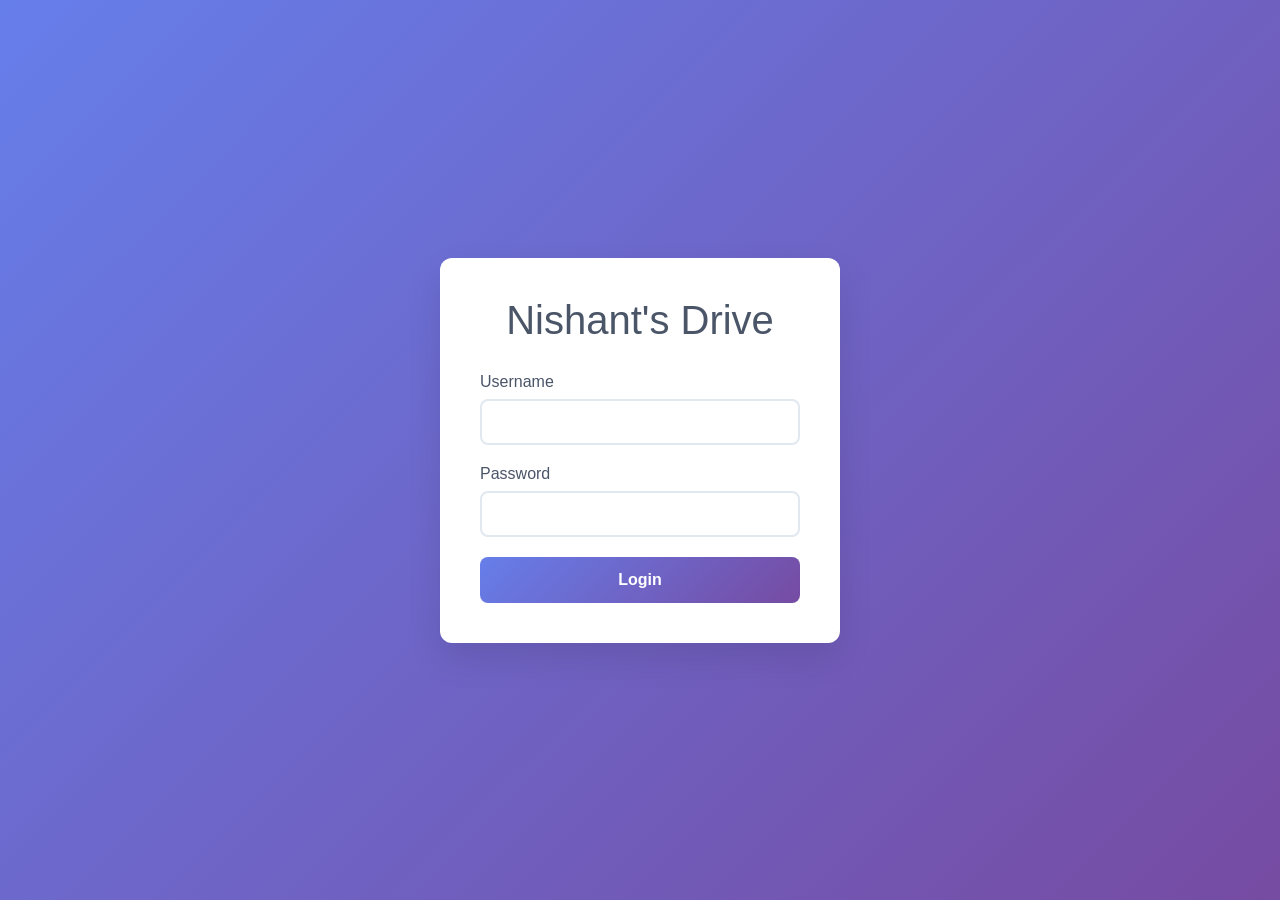
<file: dashboard.html>
﻿<!DOCTYPE html>
<html lang="en">
<head>
    <meta charset="UTF-8">
    <meta name="viewport" content="width=device-width, initial-scale=1.0">
    <title>My Drive - Simple Version</title>
    <link rel="stylesheet" href="styles.css">
</head>
<body>
    <div class="dashboard-container">
        <header class="dashboard-header">
            <div class="header-left">
                <h1>Nishant's Drive (Digital Home)</h1>
                <div id="storageInfo" class="storage-info"></div>
            </div>
            <button id="logoutBtn" class="logout-btn">Logout</button>
        </header>
        
        <div class="dashboard-content">
            <div class="upload-section">
                <h2>Upload Files</h2>
                <div class="upload-box" id="uploadBox">
                    <div class="drop-zone" id="dropZone">
                        <div class="drop-zone-content">
                            <div class="drop-icon">📁</div>
                            <p>Drag and drop files here or click to browse</p>
                            <input type="file" id="fileInput" multiple style="display: none;">
                        </div>
                    </div>
                    <button id="uploadBtn" class="upload-btn">Upload</button>
                </div>
                <div id="uploadStatus" class="upload-status"></div>
                <div id="uploadProgress" class="upload-progress" style="display: none;">
                    <div class="progress-bar">
                        <div class="progress-fill" id="progressFill"></div>
                    </div>
                    <div class="progress-text" id="progressText">0%</div>
                </div>
            </div>
            
            <div class="files-section">
                <div class="files-header">
                    <h2>My Files</h2>
                    <div class="search-box">
                        <input type="text" id="searchInput" placeholder="Search files..." class="search-input">
                        <button id="clearSearch" class="clear-search-btn" style="display: none;">×</button>
                    </div>
                </div>
                <div id="filesList" class="files-list">
                    <p class="no-files">No files uploaded yet</p>
                </div>
            </div>
        </div>
    </div>

    <script src="script.js"></script>
</body>
</html>
</file>
<file: styles.css>
﻿/* Reset and base styles */
* {
    margin: 0;
    padding: 0;
    box-sizing: border-box;
}

body {
    font-family: 'Segoe UI', Tahoma, Geneva, Verdana, sans-serif;
    background: linear-gradient(135deg, #667eea 0%, #764ba2 100%);
    min-height: 100vh;
    color: #333;
}

/* Login Page Styles */
.container {
    display: flex;
    justify-content: center;
    align-items: center;
    min-height: 100vh;
    padding: 20px;
}

.login-container {
    background: white;
    padding: 40px;
    border-radius: 12px;
    box-shadow: 0 15px 35px rgba(0, 0, 0, 0.1);
    width: 100%;
    max-width: 400px;
    text-align: center;
}

.login-container h1 {
    color: #4a5568;
    margin-bottom: 30px;
    font-size: 2.5rem;
    font-weight: 300;
}

.login-form {
    display: flex;
    flex-direction: column;
    gap: 20px;
}

.form-group {
    text-align: left;
}

.form-group label {
    display: block;
    margin-bottom: 8px;
    color: #4a5568;
    font-weight: 500;
}

.form-group input {
    width: 100%;
    padding: 12px 16px;
    border: 2px solid #e2e8f0;
    border-radius: 8px;
    font-size: 16px;
    transition: border-color 0.3s ease;
}

.form-group input:focus {
    outline: none;
    border-color: #667eea;
}

.login-btn {
    background: linear-gradient(135deg, #667eea 0%, #764ba2 100%);
    color: white;
    border: none;
    padding: 14px 24px;
    border-radius: 8px;
    font-size: 16px;
    font-weight: 600;
    cursor: pointer;
    transition: transform 0.2s ease;
}

.login-btn:hover {
    transform: translateY(-2px);
}

/* Dashboard Styles */
.dashboard-container {
    min-height: 100vh;
    background: #f7fafc;
}

.dashboard-header {
    background: white;
    padding: 20px 40px;
    box-shadow: 0 2px 10px rgba(0, 0, 0, 0.1);
    display: flex;
    justify-content: space-between;
    align-items: center;
}

.header-left {
    display: flex;
    flex-direction: column;
    gap: 8px;
}

.storage-info {
    font-size: 0.9rem;
    color: #718096;
}

.storage-bar {
    width: 200px;
    height: 6px;
    background: #e2e8f0;
    border-radius: 3px;
    overflow: hidden;
    margin-bottom: 4px;
}

.storage-fill {
    height: 100%;
    background: linear-gradient(135deg, #48bb78 0%, #38a169 100%);
    transition: width 0.3s ease;
}

.storage-text {
    font-size: 0.8rem;
    color: #a0aec0;
}

.dashboard-header h1 {
    color: #4a5568;
    font-size: 2rem;
    font-weight: 300;
}

.logout-btn {
    background: #e53e3e;
    color: white;
    border: none;
    padding: 10px 20px;
    border-radius: 6px;
    cursor: pointer;
    font-weight: 500;
    transition: background-color 0.3s ease;
}

.logout-btn:hover {
    background: #c53030;
}

.dashboard-content {
    padding: 40px;
    max-width: 1200px;
    margin: 0 auto;
    display: grid;
    grid-template-columns: 1fr 1fr;
    gap: 40px;
}

.upload-section, .files-section {
    background: white;
    padding: 30px;
    border-radius: 12px;
    box-shadow: 0 4px 15px rgba(0, 0, 0, 0.1);
}

.upload-section h2, .files-section h2 {
    color: #4a5568;
    margin-bottom: 20px;
    font-size: 1.5rem;
    font-weight: 500;
}

.files-header {
    display: flex;
    justify-content: space-between;
    align-items: center;
    margin-bottom: 20px;
    flex-wrap: wrap;
    gap: 15px;
}

.search-box {
    position: relative;
    display: flex;
    align-items: center;
}

.search-input {
    padding: 8px 12px;
    border: 2px solid #e2e8f0;
    border-radius: 6px;
    font-size: 14px;
    width: 200px;
    transition: border-color 0.3s ease;
}

.search-input:focus {
    outline: none;
    border-color: #667eea;
}

.clear-search-btn {
    position: absolute;
    right: 8px;
    background: #a0aec0;
    color: white;
    border: none;
    border-radius: 50%;
    width: 20px;
    height: 20px;
    cursor: pointer;
    font-size: 14px;
    line-height: 1;
    display: flex;
    align-items: center;
    justify-content: center;
}

.clear-search-btn:hover {
    background: #718096;
}

.upload-box {
    display: flex;
    flex-direction: column;
    gap: 15px;
    margin-bottom: 20px;
}

.drop-zone {
    border: 2px dashed #cbd5e0;
    border-radius: 8px;
    background: #f7fafc;
    cursor: pointer;
    transition: all 0.3s ease;
    min-height: 120px;
    display: flex;
    align-items: center;
    justify-content: center;
}

.drop-zone:hover {
    border-color: #667eea;
    background: #edf2f7;
}

.drop-zone.drag-over {
    border-color: #667eea;
    background: #e6fffa;
    transform: scale(1.02);
}

.drop-zone-content {
    text-align: center;
    color: #718096;
}

.drop-icon {
    font-size: 2rem;
    margin-bottom: 10px;
}

.drop-zone-content p {
    margin: 0;
    font-size: 14px;
}

.upload-btn {
    background: linear-gradient(135deg, #48bb78 0%, #38a169 100%);
    color: white;
    border: none;
    padding: 12px 24px;
    border-radius: 8px;
    font-size: 16px;
    font-weight: 600;
    cursor: pointer;
    transition: transform 0.2s ease;
}

.upload-btn:hover {
    transform: translateY(-2px);
}

.upload-status {
    padding: 10px;
    border-radius: 6px;
    font-weight: 500;
    text-align: center;
}

.upload-status.success {
    background: #c6f6d5;
    color: #22543d;
}

.upload-status.error {
    background: #fed7d7;
    color: #742a2a;
}

.upload-status.info {
    background: #bee3f8;
    color: #2c5282;
}

.upload-btn:disabled {
    background: #a0aec0;
    cursor: not-allowed;
    transform: none;
}

.upload-btn:disabled:hover {
    transform: none;
}

.upload-progress {
    margin-top: 15px;
}

.progress-bar {
    width: 100%;
    height: 8px;
    background: #e2e8f0;
    border-radius: 4px;
    overflow: hidden;
    margin-bottom: 8px;
}

.progress-fill {
    height: 100%;
    background: linear-gradient(135deg, #48bb78 0%, #38a169 100%);
    width: 0%;
    transition: width 0.3s ease;
}

.progress-text {
    text-align: center;
    font-size: 14px;
    color: #4a5568;
    font-weight: 500;
}

.preview-modal {
    position: fixed;
    top: 0;
    left: 0;
    width: 100%;
    height: 100%;
    background: rgba(0, 0, 0, 0.8);
    display: flex;
    align-items: center;
    justify-content: center;
    z-index: 1000;
}

.preview-content {
    background: white;
    border-radius: 8px;
    max-width: 90vw;
    max-height: 90vh;
    overflow: hidden;
    box-shadow: 0 20px 40px rgba(0, 0, 0, 0.3);
}

.preview-header {
    display: flex;
    justify-content: space-between;
    align-items: center;
    padding: 15px 20px;
    border-bottom: 1px solid #e2e8f0;
    background: #f7fafc;
}

.preview-header h3 {
    margin: 0;
    color: #4a5568;
    font-size: 1.1rem;
}

.close-preview {
    background: #e53e3e;
    color: white;
    border: none;
    border-radius: 50%;
    width: 30px;
    height: 30px;
    cursor: pointer;
    font-size: 18px;
    line-height: 1;
    display: flex;
    align-items: center;
    justify-content: center;
}

.close-preview:hover {
    background: #c53030;
}

.preview-body {
    padding: 20px;
    text-align: center;
}

.files-list {
    min-height: 200px;
}

.file-item {
    display: flex;
    justify-content: space-between;
    align-items: center;
    padding: 12px;
    border: 1px solid #e2e8f0;
    border-radius: 8px;
    margin-bottom: 10px;
    background: #f7fafc;
    transition: box-shadow 0.2s ease;
}

.file-item:hover {
    box-shadow: 0 2px 8px rgba(0, 0, 0, 0.1);
}

.file-info {
    display: flex;
    align-items: center;
    gap: 12px;
    flex: 1;
}

.file-icon {
    font-size: 1.5rem;
    width: 32px;
    text-align: center;
}

.file-details {
    flex: 1;
}

.file-name {
    font-weight: 500;
    color: #4a5568;
    margin-bottom: 4px;
    word-break: break-word;
}

.file-size {
    color: #718096;
    font-size: 0.9rem;
}

.no-files {
    text-align: center;
    color: #a0aec0;
    font-style: italic;
    padding: 40px 20px;
}

/* Responsive Design */
@media (max-width: 768px) {
    .dashboard-content {
        grid-template-columns: 1fr;
        padding: 20px;
        gap: 20px;
    }
    
    .dashboard-header {
        padding: 15px 20px;
        flex-direction: column;
        gap: 15px;
        text-align: center;
    }
    
    .header-left {
        align-items: center;
    }
    
    .storage-bar {
        width: 150px;
    }
    
    .login-container {
        padding: 30px 20px;
    }
}
</file>
